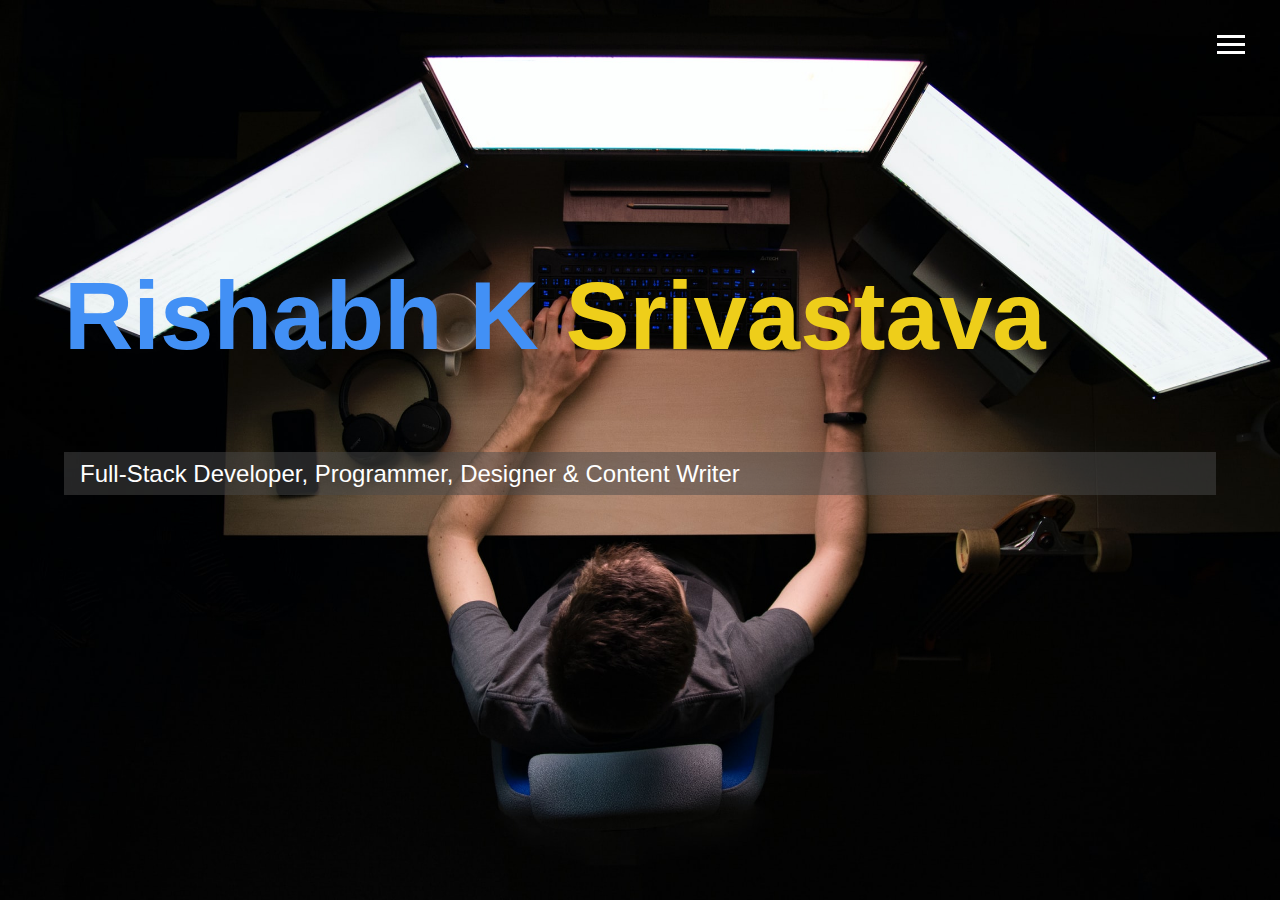
<file: index.html>
<!DOCTYPE html>
<html lang="en">

<head>
  <meta charset="UTF-8">
  <meta name="viewport" content="width=device-width, initial-scale=1.0">
  <meta http-equiv="X-UA-Compatible" content="ie=edge">
  <link rel="stylesheet" href="https://use.fontawesome.com/releases/v5.2.0/css/all.css" integrity="sha384-hWVjflwFxL6sNzntih27bfxkr27PmbbK/iSvJ+a4+0owXq79v+lsFkW54bOGbiDQ"
    crossorigin="anonymous">

  <link rel="stylesheet" href="css/main.css">
  <title>Welcome | RKS</title>
</head>

<body id="bg-img">
  <header>
    <div class="menu-btn">
      <div class="btn-line"></div>
      <div class="btn-line"></div>
      <div class="btn-line"></div>
    </div>

    <nav class="menu">
      <div class="menu-branding">
        <div class="portrait"></div>
      </div>
      <ul class="menu-nav">
        <li class="nav-item current">
          <a href="index.html" class="nav-link">
            Home
          </a>
        </li>
        <li class="nav-item">
          <a href="about.html" class="nav-link">
            About Me
          </a>
        </li>
        <li class="nav-item">
          <a href="work.html" class="nav-link">
            My Work
          </a>
        </li>
        <li class="nav-item">
          <a href="contact.html" class="nav-link">
            How To Reach Me
          </a>
        </li>
      </ul>
    </nav>
  </header>

  <main id="home">
    <h1 class="lg-heading">
      Rishabh K
      <span class="text-secondary">Srivastava</span>
    </h1>
    <h2 class="sm-heading">
      Full-Stack Developer, Programmer, Designer & Content Writer
    </h2>
    <div class="icons">
      <a href="https://twitter.com/Rishabhks98" target="_blank">
        <i class="fab fa-twitter fa-2x"></i>
      </a>
      <a href="https://www.facebook.com/rishabhkumar.srivastava.921" target="_blank">
        <i class="fab fa-facebook fa-2x"></i>
      </a>
      <a href="https://www.linkedin.com/in/rishabh-kumar-srivastava-14005b1a0/" target="_blank">
        <i class="fab fa-linkedin fa-2x"></i>
      </a>
      <a href="https://github.com/rks-69" target="_blank">
        <i class="fab fa-github fa-2x"></i>
      </a>
    </div>
  </main>

  <script src="js/main.js"></script>
</body>

</html>
</file>
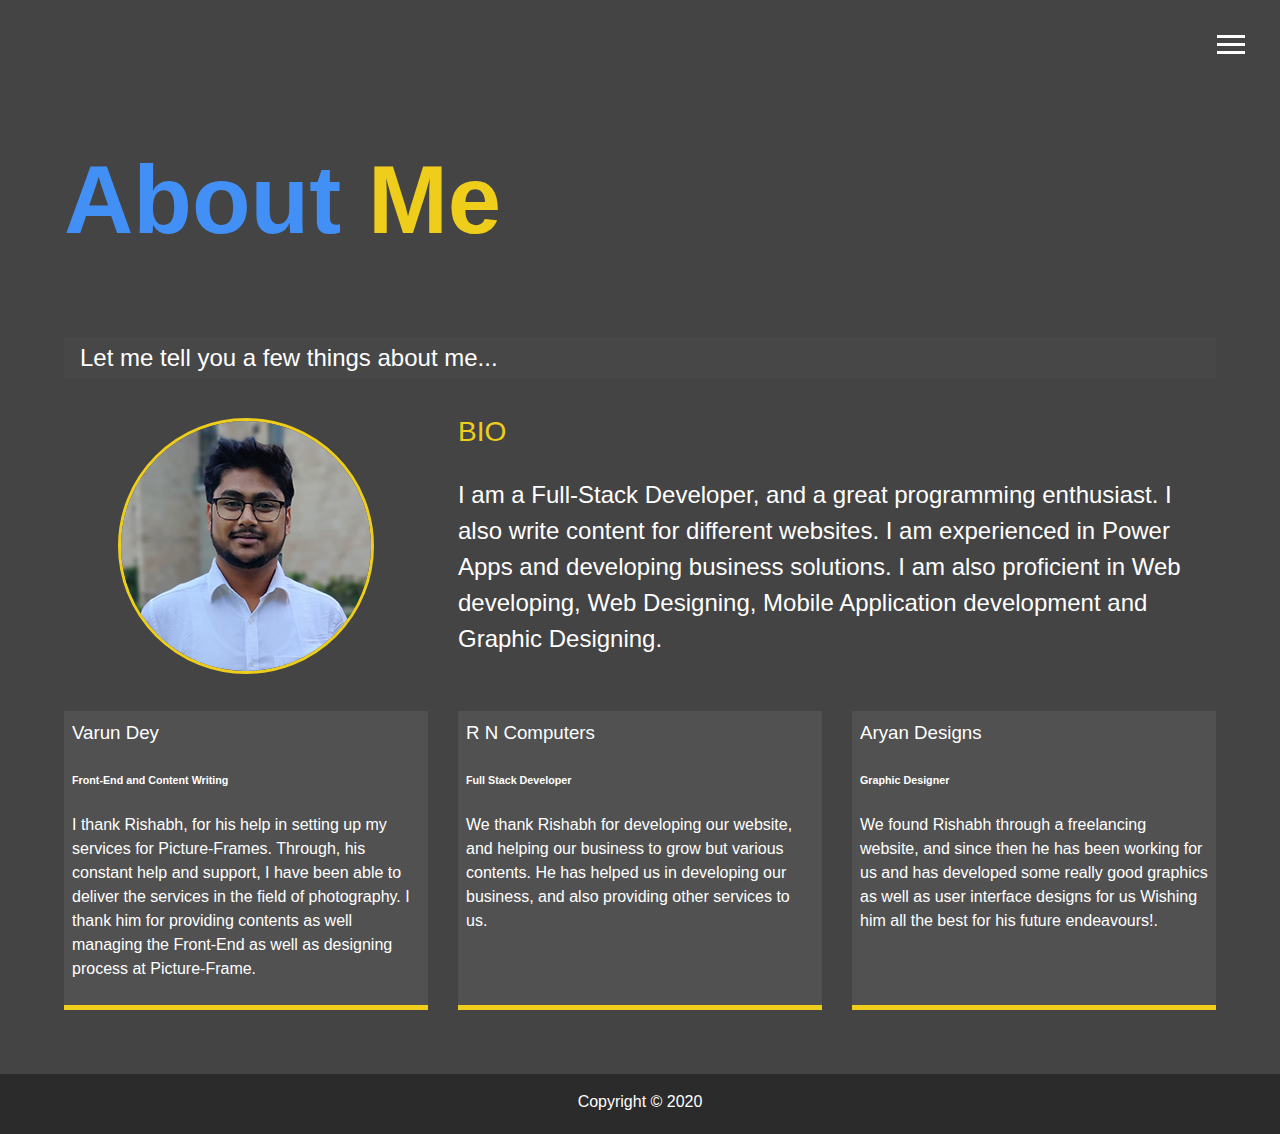
<file: about.html>
<!DOCTYPE html>
<html lang="en">

<head>
  <meta charset="UTF-8">
  <meta name="viewport" content="width=device-width, initial-scale=1.0">
  <meta http-equiv="X-UA-Compatible" content="ie=edge">
  <link rel="stylesheet" href="https://use.fontawesome.com/releases/v5.2.0/css/all.css" integrity="sha384-hWVjflwFxL6sNzntih27bfxkr27PmbbK/iSvJ+a4+0owXq79v+lsFkW54bOGbiDQ"
    crossorigin="anonymous">

  <link rel="stylesheet" href="css/main.css">
  <title>About Me</title>
</head>

<body>
  <header>
    <div class="menu-btn">
      <div class="btn-line"></div>
      <div class="btn-line"></div>
      <div class="btn-line"></div>
    </div>

    <nav class="menu">
      <div class="menu-branding">
        <div class="portrait"></div>
      </div>
      <ul class="menu-nav">
        <li class="nav-item">
          <a href="index.html" class="nav-link">
            Home
          </a>
        </li>
        <li class="nav-item current">
          <a href="about.html" class="nav-link">
            About Me
          </a>
        </li>
        <li class="nav-item">
          <a href="work.html" class="nav-link">
            My Work
          </a>
        </li>
        <li class="nav-item">
          <a href="contact.html" class="nav-link">
            How To Reach Me
          </a>
        </li>
      </ul>
    </nav>
  </header>

  <main id="about">
    <h1 class="lg-heading">
      About
      <span class="text-secondary">Me</span>
    </h1>
    <h2 class="sm-heading">
      Let me tell you a few things about me...
    </h2>
    <div class="about-info">
      <img src="img/myimg.jpg" alt="Rishabh's Image" class="bio-image">

      <div class="bio">
        <h3 class="text-secondary">BIO</h3>
        <p>I am a Full-Stack Developer, and a great programming enthusiast. I also write content for different websites.
          I am experienced in Power Apps and developing business solutions. I am also proficient in Web developing, Web Designing, 
          Mobile Application development and Graphic Designing.
        </p>
      </div>

      <div class="job job-1">
        <h3>Varun Dey</h3>
        <h6>Front-End and Content Writing</h6>
        <p>I thank Rishabh, for his help in setting up my services for Picture-Frames. 
          Through, his constant help and support, I have been able to deliver the services in the field of photography.
          I thank him for providing contents as well managing the Front-End as well as designing process at Picture-Frame.
        </p>
      </div>

      <div class="job job-2">
        <h3>R N Computers</h3>
        <h6>Full Stack Developer</h6>
        <p>We thank Rishabh for developing our website, and helping our business to grow but various 
          contents. He has helped us in developing our business, and also providing other services to us. </p>
      </div>

      <div class="job job-3">
        <h3>Aryan Designs</h3>
        <h6>Graphic Designer</h6>
        <p>We found Rishabh through a freelancing website, and since then he has been working for us
          and has developed some really good graphics as well as user interface designs for us
          Wishing him all the best for his future endeavours!.</p>
      </div>
    </div>
  </main>

  <footer id="main-footer">
    Copyright &copy; 2020
  </footer>

  <script src="js/main.js"></script>
</body>

</html>
</file>
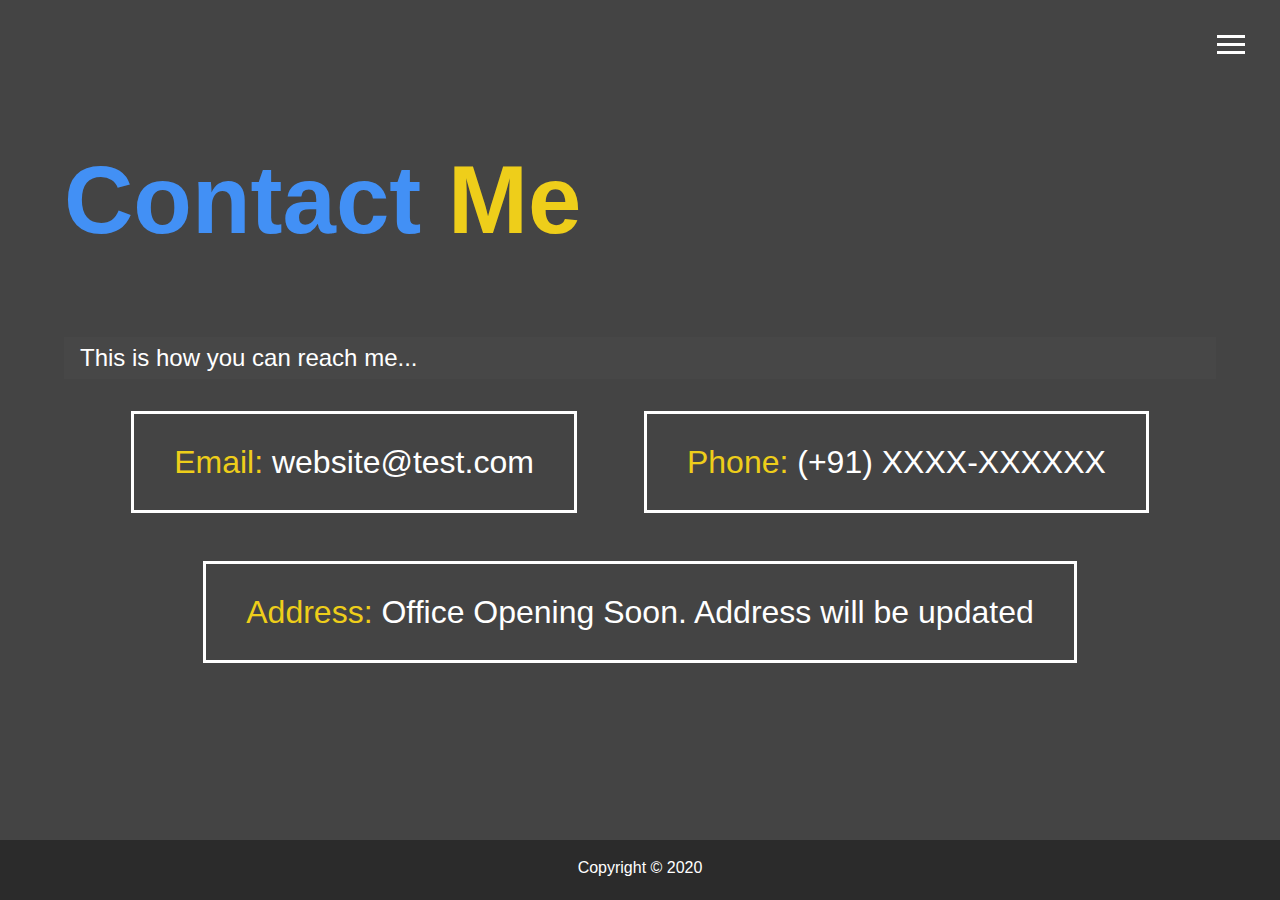
<file: contact.html>
<!DOCTYPE html>
<html lang="en">

<head>
  <meta charset="UTF-8">
  <meta name="viewport" content="width=device-width, initial-scale=1.0">
  <meta http-equiv="X-UA-Compatible" content="ie=edge">
  <link rel="stylesheet" href="https://use.fontawesome.com/releases/v5.2.0/css/all.css" integrity="sha384-hWVjflwFxL6sNzntih27bfxkr27PmbbK/iSvJ+a4+0owXq79v+lsFkW54bOGbiDQ"
    crossorigin="anonymous">

  <link rel="stylesheet" href="css/main.css">
  <title>Contact Me</title>
</head>

<body>
  <header>
    <div class="menu-btn">
      <div class="btn-line"></div>
      <div class="btn-line"></div>
      <div class="btn-line"></div>
    </div>

    <nav class="menu">
      <div class="menu-branding">
        <div class="portrait"></div>
      </div>
      <ul class="menu-nav">
        <li class="nav-item">
          <a href="index.html" class="nav-link">
            Home
          </a>
        </li>
        <li class="nav-item">
          <a href="about.html" class="nav-link">
            About Me
          </a>
        </li>
        <li class="nav-item">
          <a href="work.html" class="nav-link">
            My Work
          </a>
        </li>
        <li class="nav-item current">
          <a href="contact.html" class="nav-link">
            How To Reach Me
          </a>
        </li>
      </ul>
    </nav>
  </header>

  <main id="contact">
    <h1 class="lg-heading">
      Contact
      <span class="text-secondary">Me</span>
    </h1>
    <h2 class="sm-heading">
      This is how you can reach me...
    </h2>
    <div class="boxes">
      <div>
        <span class="text-secondary">Email: </span> website@test.com
      </div>
      <div>
        <span class="text-secondary">Phone: </span> (+91) XXXX-XXXXXX
      </div>
      <div>
        <span class="text-secondary">Address: </span> Office Opening Soon. Address will be updated
      </div>
    </div>
  </main>

  <footer id="main-footer">
    Copyright &copy; 2020
  </footer>

  <script src="js/main.js"></script>
</body>

</html>
</file>
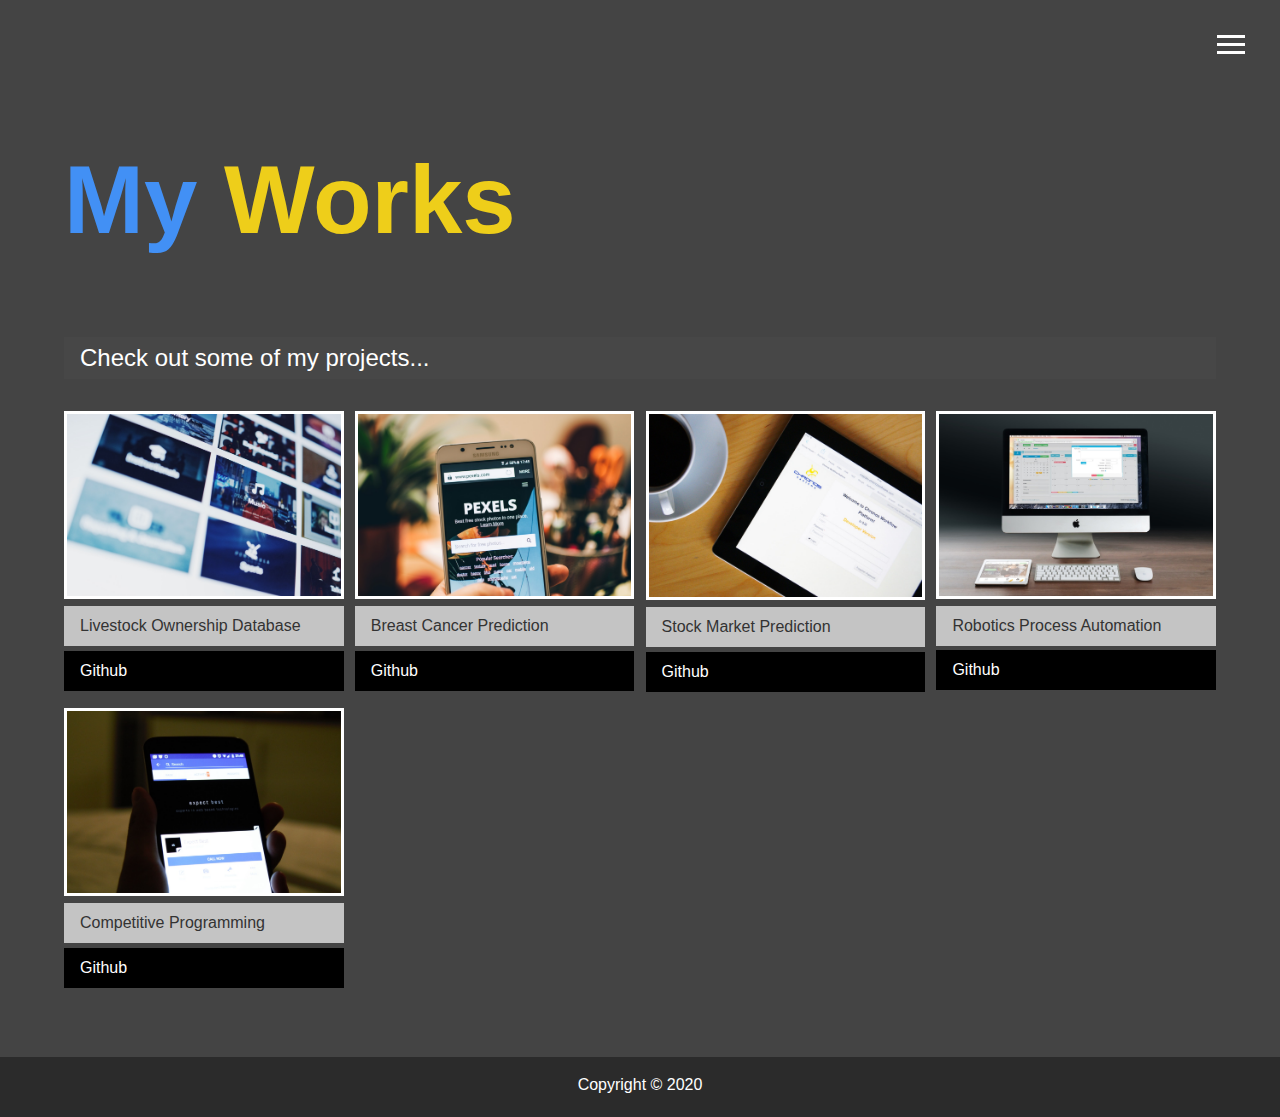
<file: work.html>
<!DOCTYPE html>
<html lang="en">

<head>
  <meta charset="UTF-8">
  <meta name="viewport" content="width=device-width, initial-scale=1.0">
  <meta http-equiv="X-UA-Compatible" content="ie=edge">
  <link rel="stylesheet" href="https://use.fontawesome.com/releases/v5.2.0/css/all.css" integrity="sha384-hWVjflwFxL6sNzntih27bfxkr27PmbbK/iSvJ+a4+0owXq79v+lsFkW54bOGbiDQ"
    crossorigin="anonymous">

  <link rel="stylesheet" href="css/main.css">
  <title>View My Work</title>
</head>

<body>
  <header>
    <div class="menu-btn">
      <div class="btn-line"></div>
      <div class="btn-line"></div>
      <div class="btn-line"></div>
    </div>

    <nav class="menu">
      <div class="menu-branding">
        <div class="portrait"></div>
      </div>
      <ul class="menu-nav">
        <li class="nav-item">
          <a href="index.html" class="nav-link">
            Home
          </a>
        </li>
        <li class="nav-item">
          <a href="about.html" class="nav-link">
            About Me
          </a>
        </li>
        <li class="nav-item current">
          <a href="work.html" class="nav-link">
            My Work
          </a>
        </li>
        <li class="nav-item">
          <a href="contact.html" class="nav-link">
            How To Reach Me
          </a>
        </li>
      </ul>
    </nav>
  </header>

  <main id="work">
    <h1 class="lg-heading">
      My
      <span class="text-secondary">Works</span>
    </h1>
    <h2 class="sm-heading">
      Check out some of my projects...
    </h2>
    <div class="projects">
      <div class="item">
        <a href="#!">
          <img src="img/projects/project1.jpg" alt="Project">
        </a>
        <a href="#" class="btn-light">
          <i class="fas fa-eye"></i> Livestock Ownership Database
        </a>
        <a href="https://github.com/rks-69/Livestock-Ownership-Database" target="_blank" class="btn-dark">
          <i class="fab fa-github"></i> Github
        </a>
      </div>
      <div class="item">
        <a href="#!">
          <img src="img/projects/project2.jpg" alt="Project">
        </a>
        <a href="#" target="_blank" class="btn-light">
          <i class="fas fa-eye"></i> Breast Cancer Prediction
        </a>
        <a href="https://github.com/rks-69/Breast_Cancer_Prediction_Algorithm" target="_blank" class="btn-dark">
          <i class="fab fa-github"></i> Github
        </a>
      </div>
      <div class="item">
        <a href="#!">
          <img src="img/projects/project3.jpg" alt="Project">
        </a>
        <a href="#" class="btn-light">
          <i class="fas fa-eye"></i> Stock Market Prediction
        </a>
        <a href="https://github.com/rks-69/Stock-Market-Prediction" target="_blank" class="btn-dark">
          <i class="fab fa-github"></i> Github
        </a>
      </div>
      <div class="item">
        <a href="#!">
          <img src="img/projects/project4.jpg" alt="Project">
        </a>
        <a href="#" class="btn-light">
          <i class="fas fa-eye"></i> Robotics Process Automation
        </a>
        <a href="https://github.com/rks-69/Robotics-Process-Automation" target="_blank" class="btn-dark">
          <i class="fab fa-github"></i> Github
        </a>
      </div>
      <div class="item">
        <a href="#!">
          <img src="img/projects/project5.jpg" alt="Project">
        </a>
        <a href="#" class="btn-light">
          <i class="fas fa-eye"></i> Competitive Programming
        </a>
        <a href="https://github.com/rks-69/Competitive-Programming" target="_blank" class="btn-dark">
          <i class="fab fa-github"></i> Github
        </a>
      </div>
    </div>
  </main>

  <footer id="main-footer">
    Copyright &copy; 2020
  </footer>

  <script src="js/main.js"></script>
</body>

</html>
</file>
<file: css/main.css>
.menu-btn {
  position: absolute;
  z-index: 3;
  right: 35px;
  top: 35px;
  cursor: pointer;
  transition: all 0.5s ease-out; }
  .menu-btn .btn-line {
    width: 28px;
    height: 3px;
    margin: 0 0 5px 0;
    background: #fff;
    transition: all 0.5s ease-out; }
  .menu-btn.close {
    transform: rotate(180deg); }
    .menu-btn.close .btn-line:nth-child(1) {
      transform: rotate(45deg) translate(5px, 5px); }
    .menu-btn.close .btn-line:nth-child(2) {
      opacity: 0; }
    .menu-btn.close .btn-line:nth-child(3) {
      transform: rotate(-45deg) translate(7px, -6px); }

.menu {
  position: fixed;
  top: 0;
  width: 100%;
  opacity: 0.9;
  visibility: hidden; }
  .menu.show {
    visibility: visible; }
  .menu-branding, .menu-nav {
    display: flex;
    flex-flow: column wrap;
    align-items: center;
    justify-content: center;
    float: left;
    width: 50%;
    height: 100vh;
    overflow: hidden; }
  .menu-nav {
    margin: 0;
    padding: 0;
    background: #373737;
    list-style: none;
    transform: translate3d(0, -100%, 0);
    transition: all 0.5s ease-out; }
    .menu-nav.show {
      transform: translate3d(0, 0, 0); }
  .menu-branding {
    background: #444;
    transform: translate3d(0, 100%, 0);
    transition: all 0.5s ease-out; }
    .menu-branding.show {
      transform: translate3d(0, 0, 0); }
    .menu-branding .portrait {
      width: 250px;
      height: 250px;
      background: url("../img/myimg.jpg");
      border-radius: 50%;
      border: solid 3px #eece1a; }
  .menu .nav-item {
    transform: translate3d(600px, 0, 0);
    transition: all 0.5s ease-out; }
    .menu .nav-item.show {
      transform: translate3d(0, 0, 0); }
    .menu .nav-item.current > a {
      color: #eece1a; }
  .menu .nav-link {
    display: inline-block;
    position: relative;
    font-size: 30px;
    text-transform: uppercase;
    padding: 1rem 0;
    font-weight: 300;
    color: #fff;
    text-decoration: none;
    transition: all 0.5s ease-out; }
    .menu .nav-link:hover {
      color: chartreuse;
        transform: scale(1.25)
}

.nav-item:nth-child(1) {
  transition-delay: 0.1s; }

.nav-item:nth-child(2) {
  transition-delay: 0.2s; }

.nav-item:nth-child(3) {
  transition-delay: 0.3s; }

.nav-item:nth-child(4) {
  transition-delay: 0.4s; }

* {
  box-sizing: border-box; }

body {
  background: #444;
  color: #fff;
  height: 100%;
  margin: 0;
  font-family: 'Segoe UI', Tahoma, Geneva, Verdana, sans-serif;
  line-height: 1.5; }
  body#bg-img {
    background: url(../img/bg-wall.jpg);
    background: rgba(68, 68, 68, 0.9), url(../img/bg-wall.jpg);
    background-attachment: fixed;
    background-size: cover; } 

h1
{
  color:#4290f5;

}
h2,
h3 {
  margin: 0;
  font-weight: 400; }
  h1.lg-heading,
  h2.lg-heading,
  h3.lg-heading {
    font-size: 6rem; }
  h1.sm-heading,
  h2.sm-heading,
  h3.sm-heading {
    margin-bottom: 2rem;
    padding: 0.2rem 1rem;
    background: rgba(73, 73, 73, 0.5); }

a {
  color: #fff;
  text-decoration: none; }

header {
  position: fixed;
  z-index: 2;
  width: 100%; }

.text-secondary {
  color: #eece1a; }

main {
  padding: 4rem;
  min-height: calc(100vh - 60px); }
  main .icons {
    margin-top: 1rem; }
    main .icons a {
      padding: 0.4rem; }
      main .icons a:hover {
        color: #eece1a;
        transition: all 0.5s ease-out; }
  main#home {
    overflow: hidden; }
    main#home h1 {
      margin-top: 20vh; }

.about-info {
  display: grid;
  grid-gap: 30px;
  grid-template-areas: 'bioimage bio bio' 'job1 job2 job3';
  grid-template-columns: repeat(3, 1fr); }
  .about-info .bio-image {
    grid-area: bioimage;
    margin: auto;
    border-radius: 50%;
    border: #eece1a 3px solid; }
  .about-info .bio {
    grid-area: bio;
    font-size: 1.5rem; }
  .about-info .job-1 {
    grid-area: job1; }
  .about-info .job-2 {
    grid-area: job2; }
  .about-info .job-3 {
    grid-area: job3; }
  .about-info .job {
    background: #515151;
    padding: 0.5rem;
    border-bottom: #eece1a 5px solid; }

.projects {
  display: grid;
  grid-gap: 0.7rem;
  grid-template-columns: repeat(3, 1fr); }
  .projects img {
    width: 100%;
    border: 3px #fff solid; }
    .projects img:hover {
      opacity: 0.5;
      border-color: #eece1a;
      transition: all 0.5s ease-out; }

.boxes {
  display: flex;
  flex-wrap: wrap;
  justify-content: space-evenly;
  align-items: center;
  margin-top: 1rem; }
  .boxes div {
    font-size: 2rem;
    border: 3px #fff solid;
    padding: 1.5rem 2.5rem;
    margin-bottom: 3rem;
    transition: all 0.5s ease-out; }
    .boxes div:hover {
      padding: 0.5rem 1.5rem;
      background: #eece1a;
      color: #000; }
      .boxes div:hover span {
        color: #000; }

.btn, .btn-dark, .btn-light {
  display: block;
  padding: 0.5rem 1rem;
  border: 0;
  margin-bottom: 0.3rem; }
  .btn:hover, .btn-dark:hover, .btn-light:hover {
    background: #eece1a;
    color: #000; }

.btn-dark {
  background: black;
  color: #fff; }

.btn-light {
  background: #c4c4c4;
  color: #333; }

#main-footer {
  text-align: center;
  padding: 1rem;
  background: #2b2b2b;
  color: #fff;
  height: 60px; }

@media screen and (min-width: 1171px) {
  .projects {
    grid-template-columns: repeat(4, 1fr); } }

@media screen and (min-width: 769px) and (max-width: 1170px) {
  .projects {
    grid-template-columns: repeat(3, 1fr); } }

@media screen and (max-width: 768px) {
  main {
    align-items: center;
    text-align: center; }
    main .lg-heading {
      line-height: 1;
      margin-bottom: 1rem; }
  ul.menu-nav,
  div.menu-branding {
    float: none;
    width: 100%;
    min-height: 0; }
    ul.menu-nav.show,
    div.menu-branding.show {
      transform: translate3d(0, 0, 0); }
  .menu-nav {
    height: 75vh;
    transform: translate3d(-100%, 0, 0);
    font-size: 24px; }
  .menu-branding {
    height: 25vh;
    transform: translate3d(100%, 0, 0); }
    .menu-branding .portrait {
      background: url("../img/myimg.jpg");
      width: 150px;
      height: 150px; }
  .about-info {
    grid-template-areas: 'bioimage' 'bio' 'job1' 'job2' 'job3';
    grid-template-columns: 1fr; }
  .projects {
    grid-template-columns: repeat(2, 1fr); } }

@media screen and (max-width: 500px) {
  main {
    padding: 2rem; }
    main #home h1 {
      margin-top: 10vh; }
    main .lg-heading {
      margin-top: 1rem;
      font-size: 5rem; }
  .projects {
    grid-template-columns: 1fr; } }
</file>
